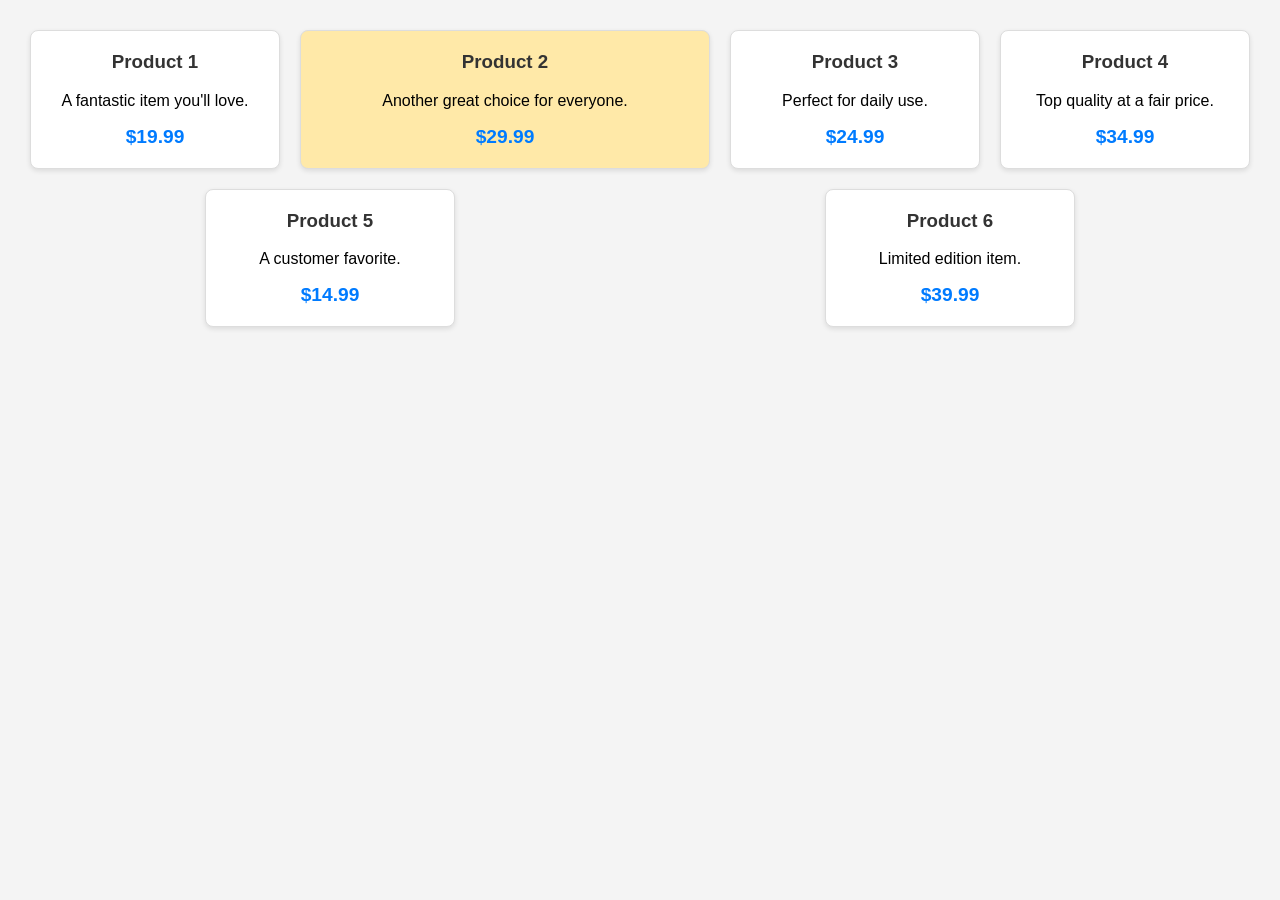
<file: index.html>
<!DOCTYPE html>
<html lang="de">
<head>
  <meta charset="UTF-8">
  <meta name="viewport" content="width=device-width, initial-scale=1.0">
  <title>Flexbox Product Cards</title>
  <link rel="stylesheet" href="style.css">
</head>
<body>
  <div class="product-container">
    <div class="product-card">
      <h3>Product 1</h3>
      <p>A fantastic item you'll love.</p>
      <div class="price">$19.99</div>
    </div>
    <div class="product-card featured">
      <h3>Product 2</h3>
      <p>Another great choice for everyone.</p>
      <div class="price">$29.99</div>
    </div>
    <div class="product-card">
      <h3>Product 3</h3>
      <p>Perfect for daily use.</p>
      <div class="price">$24.99</div>
    </div>
    <div class="product-card">
      <h3>Product 4</h3>
      <p>Top quality at a fair price.</p>
      <div class="price">$34.99</div>
    </div>
    <div class="product-card">
      <h3>Product 5</h3>
      <p>A customer favorite.</p>
      <div class="price">$14.99</div>
    </div>
    <div class="product-card">
      <h3>Product 6</h3>
      <p>Limited edition item.</p>
      <div class="price">$39.99</div>
    </div>
  </div>
</body>
</html>
</file>
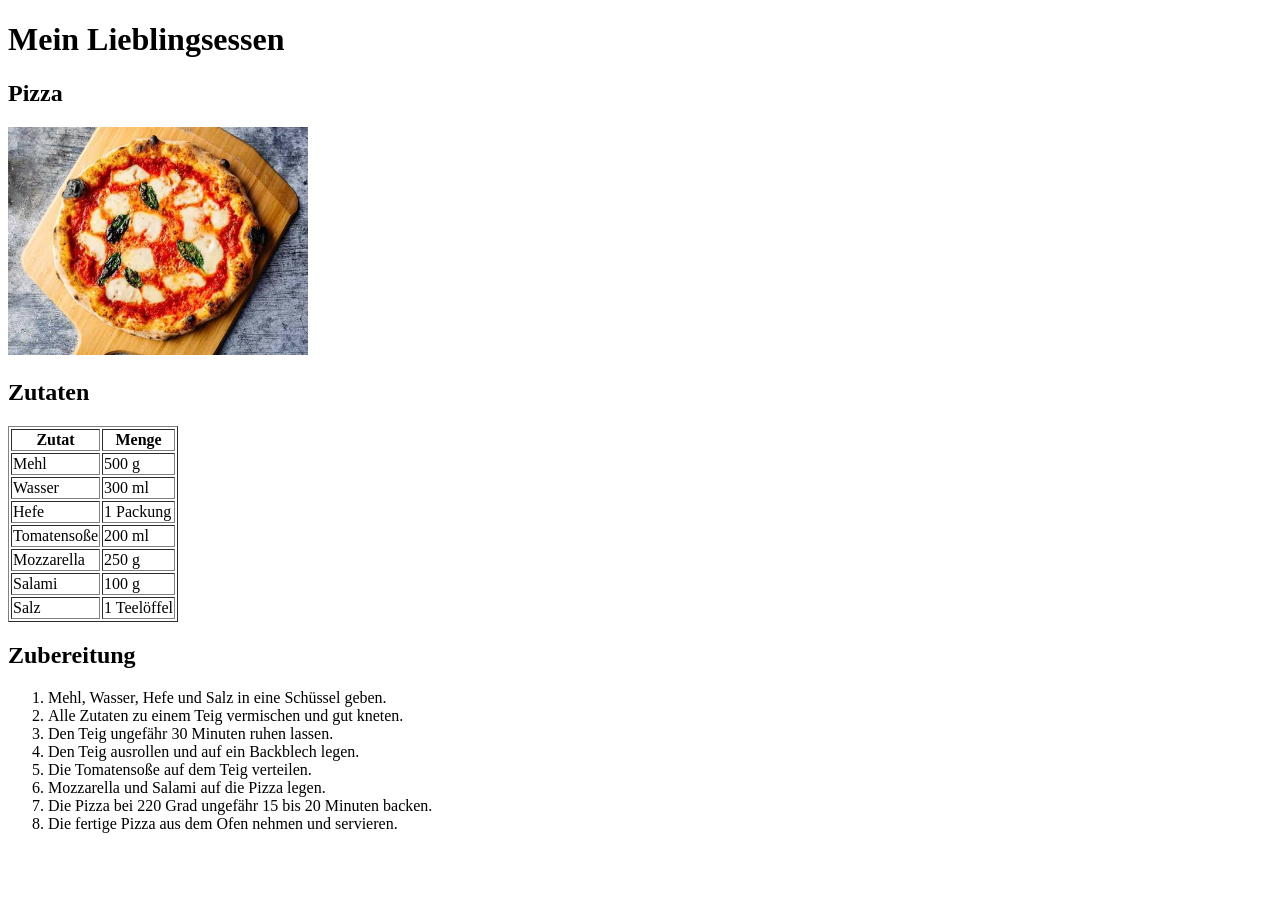
<file: Lieblingsessen/index.htm>
<!DOCTYPE html>
<html>
<head>
    <meta charset="UTF-8">
    <title>Mein Lieblingsessen</title>
</head>
<body>
    <h1>Mein Lieblingsessen</h1>
    <h2>Pizza</h2>
    <img src="pizza.jpg" width="300">
    <h2>Zutaten</h2>
    <table border="1">
        <tr>
            <th>Zutat</th>
            <th>Menge</th>
        </tr>
        <tr>
            <td>Mehl</td>
            <td>500 g</td>
        </tr>
        <tr>
            <td>Wasser</td>
            <td>300 ml</td>
        </tr>
        <tr>
            <td>Hefe</td>
            <td>1 Packung</td>
        </tr>
        <tr>
            <td>Tomatensoße</td>
            <td>200 ml</td>
        </tr>
        <tr>
            <td>Mozzarella</td>
            <td>250 g</td>
        </tr>
        <tr>
            <td>Salami</td>
            <td>100 g</td>
        </tr>
        <tr>
            <td>Salz</td>
            <td>1 Teelöffel</td>
        </tr>
    </table>
    <h2>Zubereitung</h2>
    <ol>
        <li>Mehl, Wasser, Hefe und Salz in eine Schüssel geben.</li>
        <li>Alle Zutaten zu einem Teig vermischen und gut kneten.</li>
        <li>Den Teig ungefähr 30 Minuten ruhen lassen.</li>
        <li>Den Teig ausrollen und auf ein Backblech legen.</li>
        <li>Die Tomatensoße auf dem Teig verteilen.</li>
        <li>Mozzarella und Salami auf die Pizza legen.</li>
        <li>Die Pizza bei 220 Grad ungefähr 15 bis 20 Minuten backen.</li>
        <li>Die fertige Pizza aus dem Ofen nehmen und servieren.</li>
    </ol>
</body>
</html>
</file>
<file: style.css>
body {
  font-family: sans-serif;
  margin: 20px;
  background-color: #f4f4f4;
}

.product-container {
  display: flex;
  flex-wrap: wrap;
  justify-content: space-around;
  align-items: flex-start;
}

.product-card {
  background-color: #fff;
  border: 1px solid #ddd;
  border-radius: 8px;
  padding: 20px;
  margin: 10px;
  box-shadow: 0 2px 5px rgba(0, 0, 0, 0.1);
  text-align: center;
  min-width: 250px;
  max-width: 300px;
  box-sizing: border-box;
}

.product-card h3 {
  color: #333;
  margin-top: 0;
}

.product-card .price {
  font-weight: bold;
  color: #007bff;
  font-size: 1.2em;
  margin-top: 15px;
}

/* Bonus */
.product-card.featured {
  background-color: #ffe9a8;
  flex-grow: 2;
  flex-shrink: 1;
  flex-basis: 250px;
  max-width: 450px;
}
</file>
